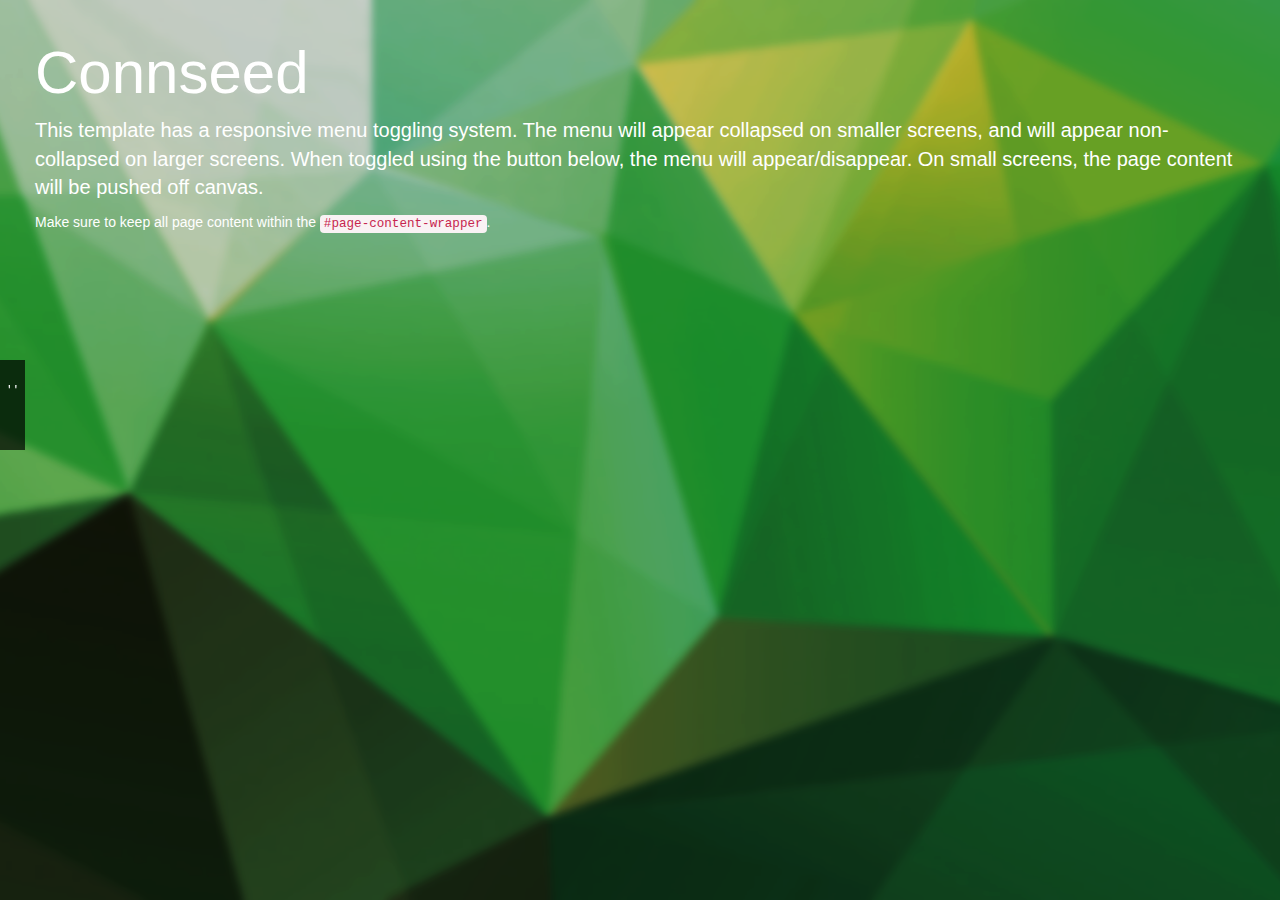
<file: index.html>
﻿<!DOCTYPE html>
<html lang="en">

<head>

    <meta charset="utf-8">
    <meta http-equiv="X-UA-Compatible" content="IE=edge">

    <meta name="viewport" content="width=device-width, shrink-to-fit=yes, initial-scale=1">
    <meta name="description" content="">
    <meta name="author" content="">

    <title>Connseed - Light&Powerful Smart Farming Solution</title>

    <!-- Bootstrap Core CSS -->
    <link href="css/bootstrap.min.css" rel="stylesheet">

    <!-- Custom CSS -->
    <link href="css/simple-sidebar.css" rel="stylesheet">
    <link href="css/fb.css" rel="stylesheet">

    <!-- HTML5 Shim and Respond.js IE8 support of HTML5 elements and media queries -->
    <!-- WARNING: Respond.js doesn't work if you view the page via file:// -->
    <!--[if lt IE 9]>
        <script src="https://oss.maxcdn.com/libs/html5shiv/3.7.0/html5shiv.js"></script>
        <script src="https://oss.maxcdn.com/libs/respond.js/1.4.2/respond.min.js"></script>
    <![endif]-->

    <style>
        body {
            height: 100%;
            margin: 0;
            overflow-x: hidden;
            overflow-y: auto;
            padding: 0;
            width: 100%;
            background: url(bg.png) repeat center center fixed;
            background-size: cover;
        }
    </style>
</head>

<body>

    <div id="wrapper">

        <!-- Sidebar -->
        <div id="sidebar-wrapper">
            <ul class="sidebar-nav">
                <li class="sidebar-brand">
                    <a href="index.html" style="color:white; font-size:30px">
                        Connseed.
                    </a>
                </li>
                <li data-animation="58">
                    <a href="account.html">계정</a>
                </li>
                <li>
                    <a href="device.html">디바이스 관리</a>
                </li>
                <li>
                    <a href="monitoring.html">모니터링</a>
                </li>
                <li>
                    <a href="analysis.html">프리미엄 분석</a>
                </li>
            </ul>


            <a href="#menu-toggle" class="float" id="menu-toggle" style="color:white;">
                <br />
                ' '
            </a>
        </div>
        <!-- /#sidebar-wrapper -->
        <!-- Page Content -->
        <div id="page-content-wrapper">
            <div class="container-fluid">
                <div class="row">
                    <div class="col-lg-12" style="color:white">
                        <h1 style="font-size:60px">Connseed</h1>
                        <p style="font-size:20px">This template has a responsive menu toggling system. The menu will appear collapsed on smaller screens, and will appear non-collapsed on larger screens. When toggled using the button below, the menu will appear/disappear. On small screens, the page content will be pushed off canvas.</p>
                        <p>Make sure to keep all page content within the <code>#page-content-wrapper</code>.</p>

                    </div>
                </div>
            </div>
        </div>
        <!-- /#page-content-wrapper -->

    </div>
    <!-- /#wrapper -->
    <!-- jQuery -->
    <script src="js/jquery.js"></script>

    <!-- Bootstrap Core JavaScript -->
    <script src="js/bootstrap.min.js"></script>

    <!-- Menu Toggle Script -->
    <script>
        $("#menu-toggle").click(function (e) {
            e.preventDefault();
            $("#wrapper").toggleClass("toggled");
        });
    </script>

    <script>
        $("#close").click(function (e) {
            e.preventDefault();
            $("#wrapper").toggleClass("toggled");
        });
    </script>

    <script>
        $("#re").click(function (e) {
            e.preventDefault();
            $("#wrapper").toggleClass("toggled");
        });
    </script>

</body>

</html>
</file>
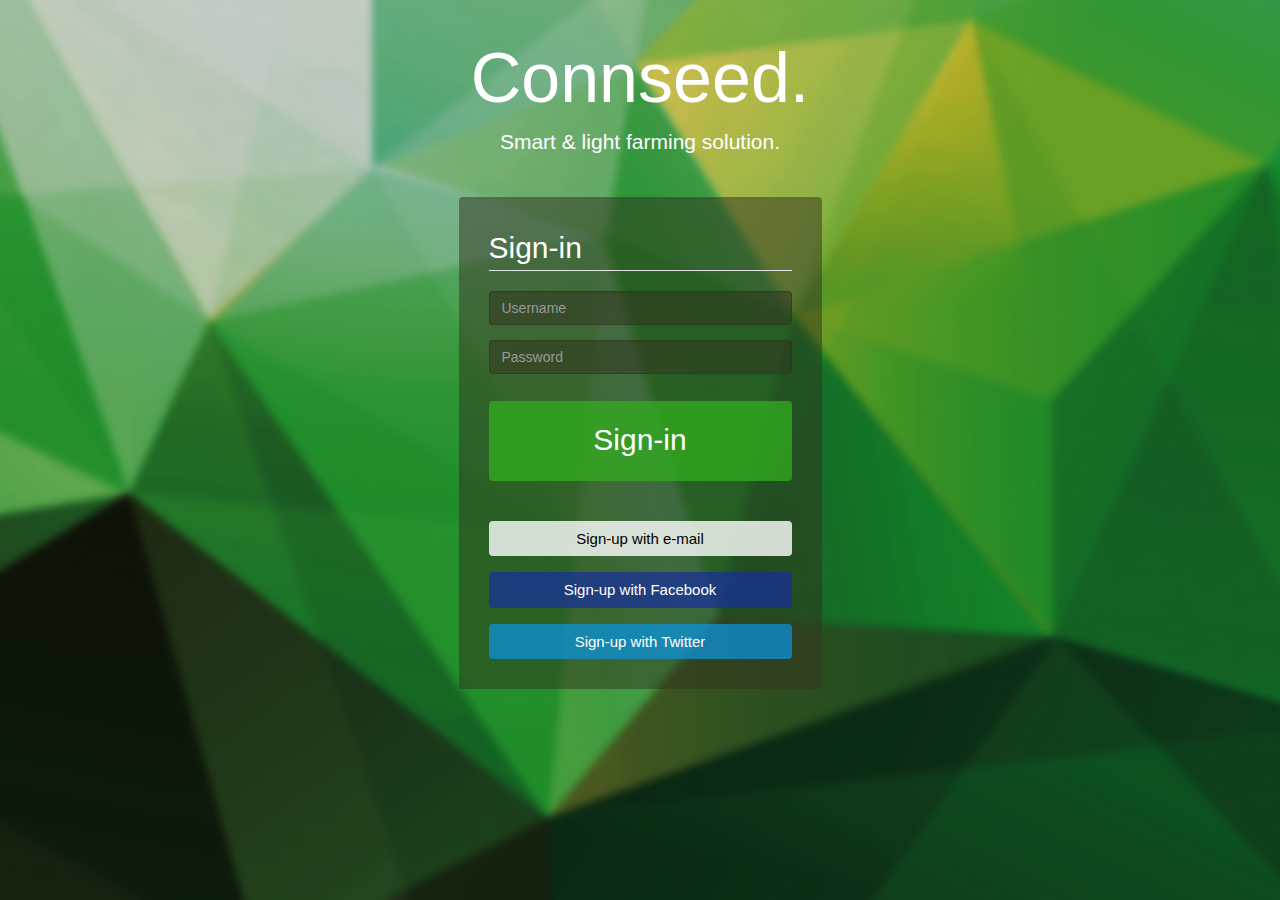
<file: account.html>
﻿<!DOCTYPE html>
<html lang="en">

<head>

    <meta charset="utf-8">

    <meta http-equiv="X-UA-Compatible" content="IE=edge">

    <meta name="viewport" content="width=device-width, shrink-to-fit=no, initial-scale=1">
    <meta name="description" content="">
    <meta name="author" content="">

    <title>Connseed - Light&Powerful Smart Farming Solution</title>

    <!-- Bootstrap Core CSS -->
    <link href="css/bootstrap.min.css" rel="stylesheet">

    <!-- Custom CSS -->
    <link href="css/simple-sidebar.css" rel="stylesheet">
    <link href="css/fb.css" rel="stylesheet">

    <!-- HTML5 Shim and Respond.js IE8 support of HTML5 elements and media queries -->
    <!-- WARNING: Respond.js doesn't work if you view the page via file:// -->
    <!--[if lt IE 9]>
        <script src="https://oss.maxcdn.com/libs/html5shiv/3.7.0/html5shiv.js"></script>
        <script src="https://oss.maxcdn.com/libs/respond.js/1.4.2/respond.min.js"></script>
    <![endif]-->

    <style>
        body {
            height: 100%;
            margin: 0;
            overflow-x: hidden;
            overflow-y: auto;
            padding: 0;
            width: 100%;
            background: url(bg.png) repeat center center fixed;
            background-size: cover;
        }
    </style>
</head>

<body>

    <div id="wrapper">

        <!-- Sidebar -->
        <!-- /#sidebar-wrapper -->
        <!-- Page Content -->
        <div id="page-content-wrapper">
            <div class="container-fluid">
                <div class="row">
                    <div class="col-lg-12">
                        <h1 style="color:white; font-size:500%; text-align:center">Connseed.</h1>
                        <p style="color:white; font-size:150%; text-align:center">Smart & light farming solution.<br /><br/></p>

                        <div class="center-aligned">
                            <div class="login-box well" style="margin:0 auto; width:30%; min-width:300px; height:50%; color:white; background-color:rgba(50, 50, 30, 0.5); border-color:rgba(0, 0, 0, 0)">
                               <form style="margin:10px" accept-charset="UTF-8" role="form" method="post" action="">
                                  <legend style="font-size:30px; color:white">Sign-in</legend>
                                  
                                  <div class="form-group" style="width:100%; float:left">
                                      <input style="background-color:rgba(50, 50, 30, 0.5); border-color:rgba(50, 50, 30, 0.5)"  name="user_id" value='' id="username" placeholder="Username" type="text" class="form-control" />
                                  </div>

                                  <div class="form-group" style="width:100%; float:left">
                                      <input style="background-color:rgba(50, 50, 30, 0.5); border-color:rgba(50, 50, 30, 0.5)" name="password" id="password" value='' placeholder="Password" type="password" class="form-control" />
                                  </div>
                                  
                                  <div style="margin-top:130px">
                                       <input style="font-size:30px; color:white; width:100%; height:80px; background-color:rgba(50, 180, 30, 0.7); border-color:rgba(0, 0, 0, 0)" type="submit" class="btn btn-default btn-login-submit btn-block m-t-md" value="Sign-in" />
                                  </div>
                                  <div style="margin-top:40px">
                                       <input style="font-size:15px; color:black; width:100%; background-color:rgba(255, 255, 255, 0.8); border-color:rgba(0, 0, 0, 0)" type="submit" class="btn btn-default btn-login-submit btn-block m-t-md" value="Sign-up with e-mail" />
                                  </div>
                                  <div style="margin-top:16px">
                                       <input style="font-size:15px; color:white; width:100%; background-color:rgba(23, 46, 160, 0.7); border-color:rgba(0, 0, 0, 0)" type="submit" class="btn btn-default btn-login-submit btn-block m-t-md" value="Sign-up with Facebook" />
                                  </div>
                                   <div style="margin-top:16px">
                                       <input style="font-size:15px; color:white; width:100%; background-color:rgba(10, 149, 229, 0.7); border-color:rgba(0, 0, 0, 0)" type="submit" class="btn btn-default btn-login-submit btn-block m-t-md" value="Sign-up with Twitter" />
                                   </div>
                                </form>
                    </div>
                </div>
            </div>
        </div>
        <!-- /#page-content-wrapper -->

    </div>
  </div>
    <!-- /#wrapper -->
    <!-- jQuery -->
    <script src="js/jquery.js"></script>

    <!-- Bootstrap Core JavaScript -->
    <script src="js/bootstrap.min.js"></script>

    <!-- Menu Toggle Script -->
    <script>
        $("#menu-toggle").click(function (e) {
            e.preventDefault();
            $("#wrapper").toggleClass("toggled");
        });
    </script>

    <script>
        $("#close").click(function (e) {
            e.preventDefault();
            $("#wrapper").toggleClass("toggled");
        });
    </script>

    <script>
        $("#re").click(function (e) {
            e.preventDefault();
            $("#wrapper").toggleClass("toggled");
        });
    </script>

</body>

</html>
</file>
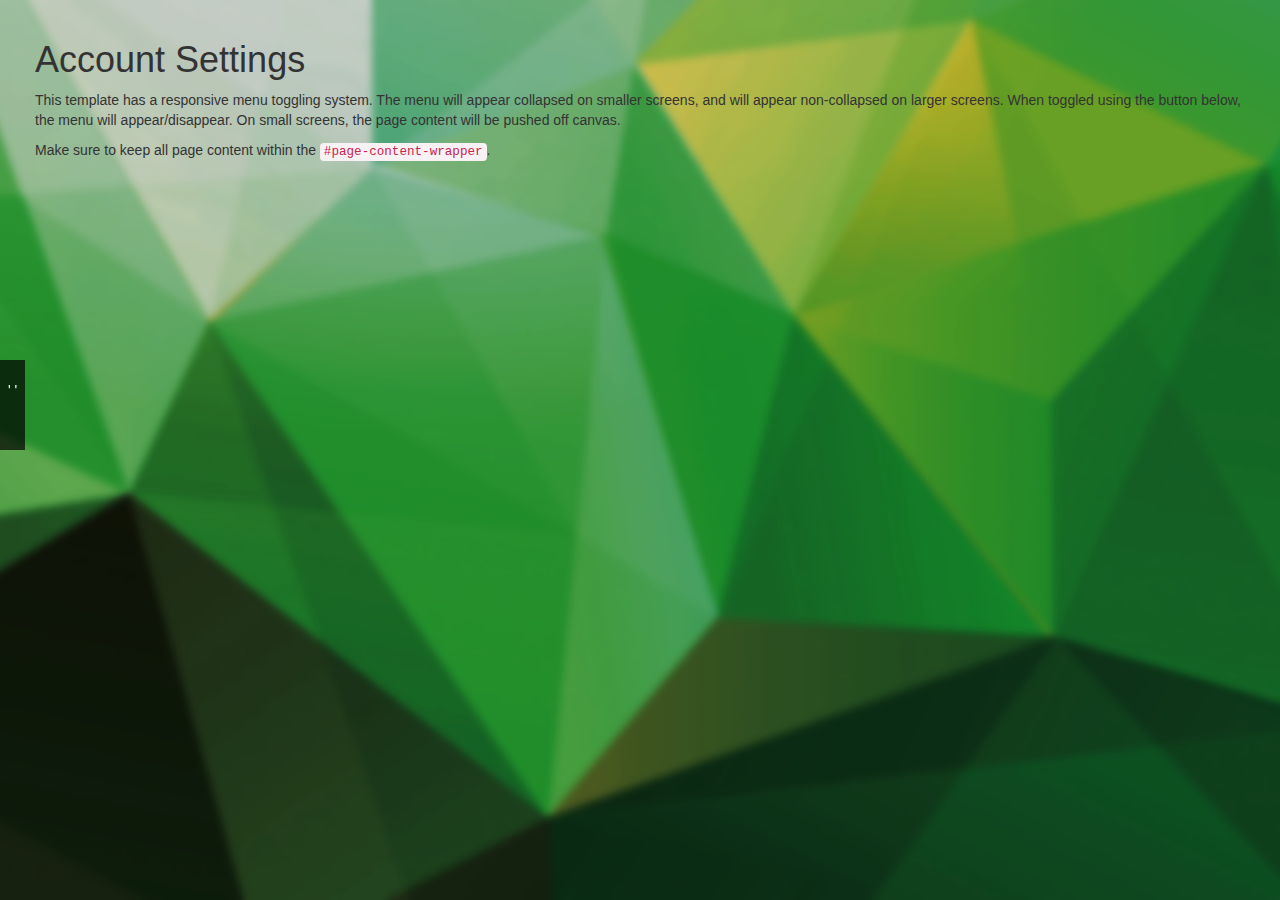
<file: accountinfo.html>
﻿<!DOCTYPE html>
<html lang="en">

<head>

    <meta charset="utf-8">

    <meta http-equiv="X-UA-Compatible" content="IE=edge">

    <meta name="viewport" content="width=device-width, shrink-to-fit=no, initial-scale=1">
    <meta name="description" content="">
    <meta name="author" content="">

    <title>Connseed - Light&Powerful Smart Farming Solution</title>

    <!-- Bootstrap Core CSS -->
    <link href="css/bootstrap.min.css" rel="stylesheet">

    <!-- Custom CSS -->
    <link href="css/simple-sidebar.css" rel="stylesheet">
    <link href="css/fb.css" rel="stylesheet">

    <!-- HTML5 Shim and Respond.js IE8 support of HTML5 elements and media queries -->
    <!-- WARNING: Respond.js doesn't work if you view the page via file:// -->
    <!--[if lt IE 9]>
        <script src="https://oss.maxcdn.com/libs/html5shiv/3.7.0/html5shiv.js"></script>
        <script src="https://oss.maxcdn.com/libs/respond.js/1.4.2/respond.min.js"></script>
    <![endif]-->

    <style>
        body {
            height: 100%;
            margin: 0;
            overflow-x: hidden;
            overflow-y: auto;
            padding: 0;
            width: 100%;
            background: url(bg.png) repeat center center fixed;
            background-size: cover;
        }
    </style>
</head>

<body>

    <div id="wrapper">

        <!-- Sidebar -->
        <div id="sidebar-wrapper">
            <ul class="sidebar-nav">
                <li class="sidebar-brand">
                    <a href="index.html" style="color:white; font-size:30px">
                        Connseed.
                    </a>
                </li>
                <li>
                    <a href="account.html">계정</a>
                </li>
                <li>
                    <a href="device.html">디바이스 관리</a>
                </li>
                <li>
                    <a href="monitoring.html">모니터링</a>
                </li>
                <li>
                    <a href="analysis.html">프리미엄 분석</a>
                </li>
            </ul>


            <a href="#menu-toggle" class="float" id="menu-toggle" style="color:white;">
                <br />
                ' '
            </a>
        </div>
        <!-- /#sidebar-wrapper -->
        <!-- Page Content -->
        <div id="page-content-wrapper">
            <div class="container-fluid">
                <div class="row">
                    <div class="col-lg-12">
                        <h1>Account Settings</h1>
                        <p>This template has a responsive menu toggling system. The menu will appear collapsed on smaller screens, and will appear non-collapsed on larger screens. When toggled using the button below, the menu will appear/disappear. On small screens, the page content will be pushed off canvas.</p>
                        <p>Make sure to keep all page content within the <code>#page-content-wrapper</code>.</p>
                    </div>
                </div>
            </div>
        </div>
        <!-- /#page-content-wrapper -->

    </div>
    <!-- /#wrapper -->
    <!-- jQuery -->
    <script src="js/jquery.js"></script>

    <!-- Bootstrap Core JavaScript -->
    <script src="js/bootstrap.min.js"></script>

    <!-- Menu Toggle Script -->
    <script>
        $("#menu-toggle").click(function (e) {
            e.preventDefault();
            $("#wrapper").toggleClass("toggled");
        });
    </script>

    <script>
        $("#close").click(function (e) {
            e.preventDefault();
            $("#wrapper").toggleClass("toggled");
        });
    </script>

    <script>
        $("#re").click(function (e) {
            e.preventDefault();
            $("#wrapper").toggleClass("toggled");
        });
    </script>

</body>

</html>
</file>
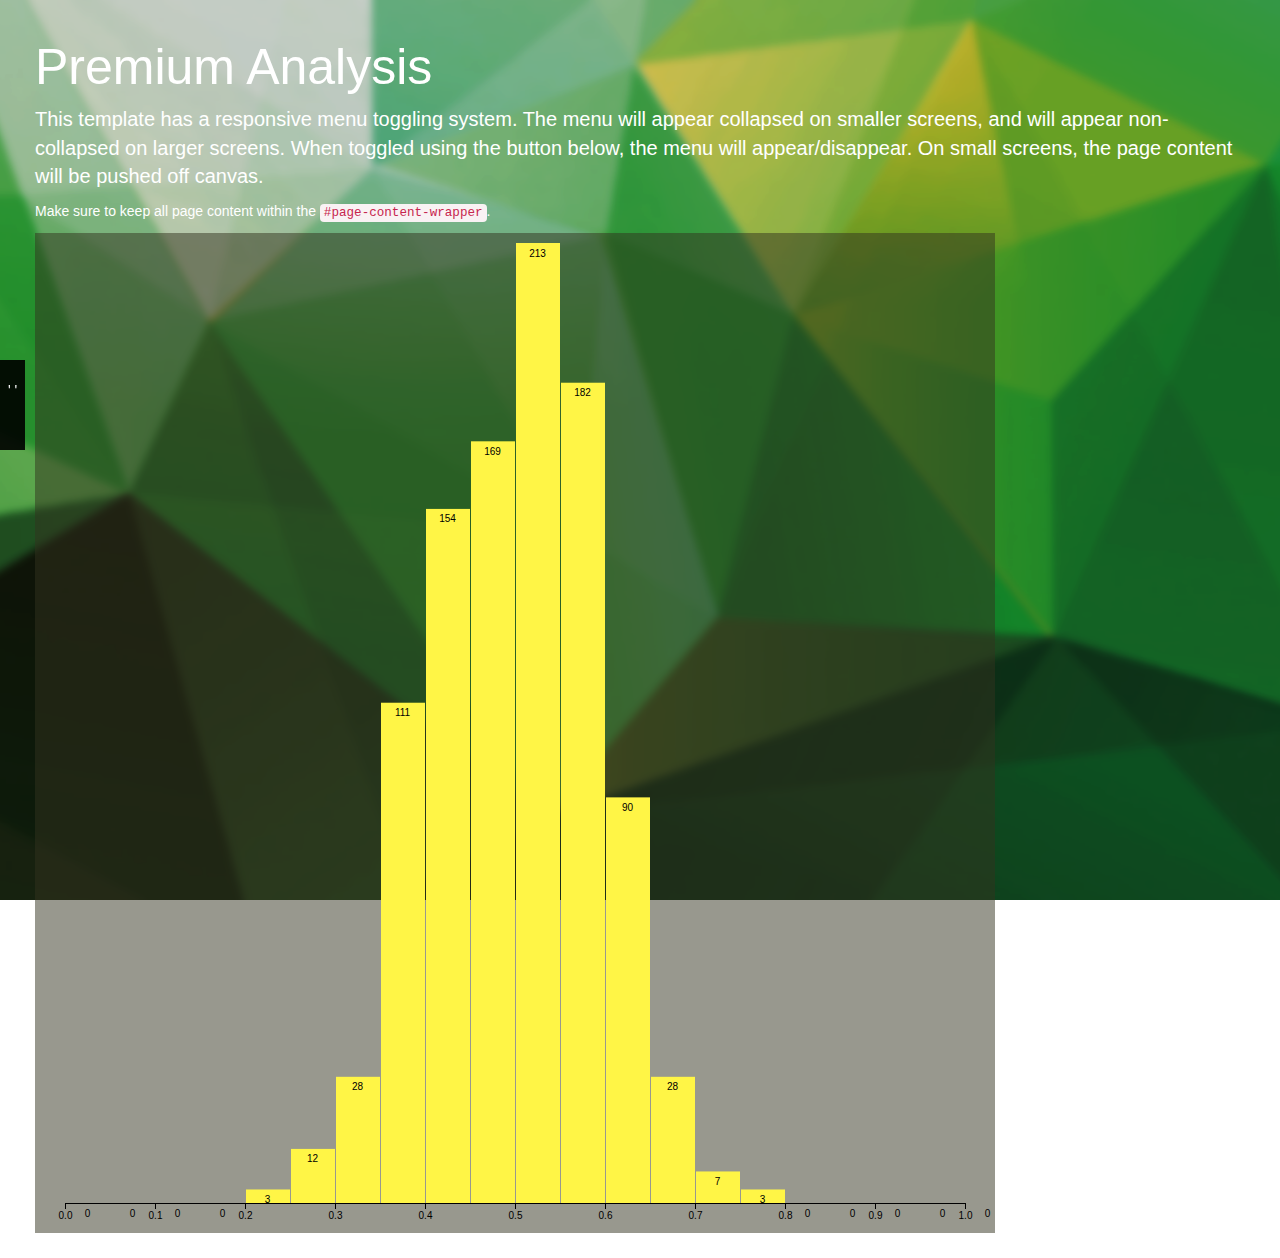
<file: analysis.html>
﻿<!DOCTYPE html>
<html lang="en">
<head>
    <meta charset="utf-8">
    <meta http-equiv="X-UA-Compatible" content="IE=edge">
    <meta name="viewport" content="width=device-width, shrink-to-fit=yes, initial-scale=1">
    <meta name="description" content="">
    <meta name="author" content="">

    <title>Connseed - Light&Powerful Smart Farming Solution</title>
    <!-- Bootstrap Core CSS -->
    <link href="css/bootstrap.min.css" rel="stylesheet">
    <!-- Custom CSS -->
    <link href="css/simple-sidebar.css" rel="stylesheet">
    <link href="css/fb.css" rel="stylesheet">

    <!-- HTML5 Shim and Respond.js IE8 support of HTML5 elements and media queries -->
    <!-- WARNING: Respond.js doesn't work if you view the page via file:// -->
    <!--[if lt IE 9]>
        <script src="https://oss.maxcdn.com/libs/html5shiv/3.7.0/html5shiv.js"></script>
        <script src="https://oss.maxcdn.com/libs/respond.js/1.4.2/respond.min.js"></script>
    <![endif]-->

    <style>
        .bar rect {
            fill: rgba(255, 245, 70, 1);
        }

        .bar text {
            fill: #000;
            font: 10px sans-serif;
        }
        body {
            height: 100%;
            margin: 0;
            overflow-x: hidden;
            overflow-y: auto;
            padding: 0;
            width: 100%;
            background: url(bg.png) repeat center center fixed;
            background-size: cover;
        }
    </style>
</head>

<body>
    <div id="wrapper">
        <!-- Sidebar -->
        <div id="sidebar-wrapper">
            <ul class="sidebar-nav">
                <li class="sidebar-brand">
                    <a href="index.html" style="color:white; font-size:30px">
                        Connseed.
                    </a>
                </li>
                <li>
                    <a href="account.html">계정</a>
                </li>
                <li>
                    <a href="device.html">디바이스 관리</a>
                </li>
                <li>
                    <a href="monitoring.html">모니터링</a>
                </li>
                <li>
                    <a href="analysis.html">프리미엄 분석</a>
                </li>
            </ul>


            <a href="#menu-toggle" class="float" id="menu-toggle" style="color:white;">
                <br />
                ' '
            </a>
        </div>
        <!-- /#sidebar-wrapper -->
        <!-- Page Content -->
        <div id="page-content-wrapper">
            <div class="container-fluid">
                <div class="row">
                    <div class="col-lg-12">
                        <h1 style="font-size:50px; color:white">Premium Analysis</h1>
                        <p style="font-size:20px; color:white">This template has a responsive menu toggling system. The menu will appear collapsed on smaller screens, and will appear non-collapsed on larger screens. When toggled using the button below, the menu will appear/disappear. On small screens, the page content will be pushed off canvas.</pstyle="font-size:30px;>
                        <p style="color:white">Make sure to keep all page content within the <code>#page-content-wrapper</code>.</p>


                        <svg width="960" height="1000"  style="background-color:rgba(50, 50, 30, 0.5)"></svg>
                        <script src="js/d3.min.js"></script>
                        <script type="text/javascript" src="histo_script.js"></script>

                        <a href="#" class="float">
                            <i class="fl"></i>
                        </a>

                    </div>
                </div>
            </div>
        </div>
        <!-- /#page-content-wrapper -->
    </div>
    <!-- /#wrapper -->
    <!-- jQuery -->
    <script src="js/jquery.js"></script>
    <!-- Bootstrap Core JavaScript -->
    <script src="js/bootstrap.min.js"></script>
    <!-- Menu Toggle Script -->
    <script>
        $("#menu-toggle").click(function (e) {
            e.preventDefault();
            $("#wrapper").toggleClass("toggled");
        });
    </script>
    <script>
        $("#close").click(function (e) {
            e.preventDefault();
            $("#wrapper").toggleClass("toggled");
        });
    </script>
    <script>
        $("#re").click(function (e) {
            e.preventDefault();
            $("#wrapper").toggleClass("toggled");
        });
    </script>
</body>
</html>
</file>
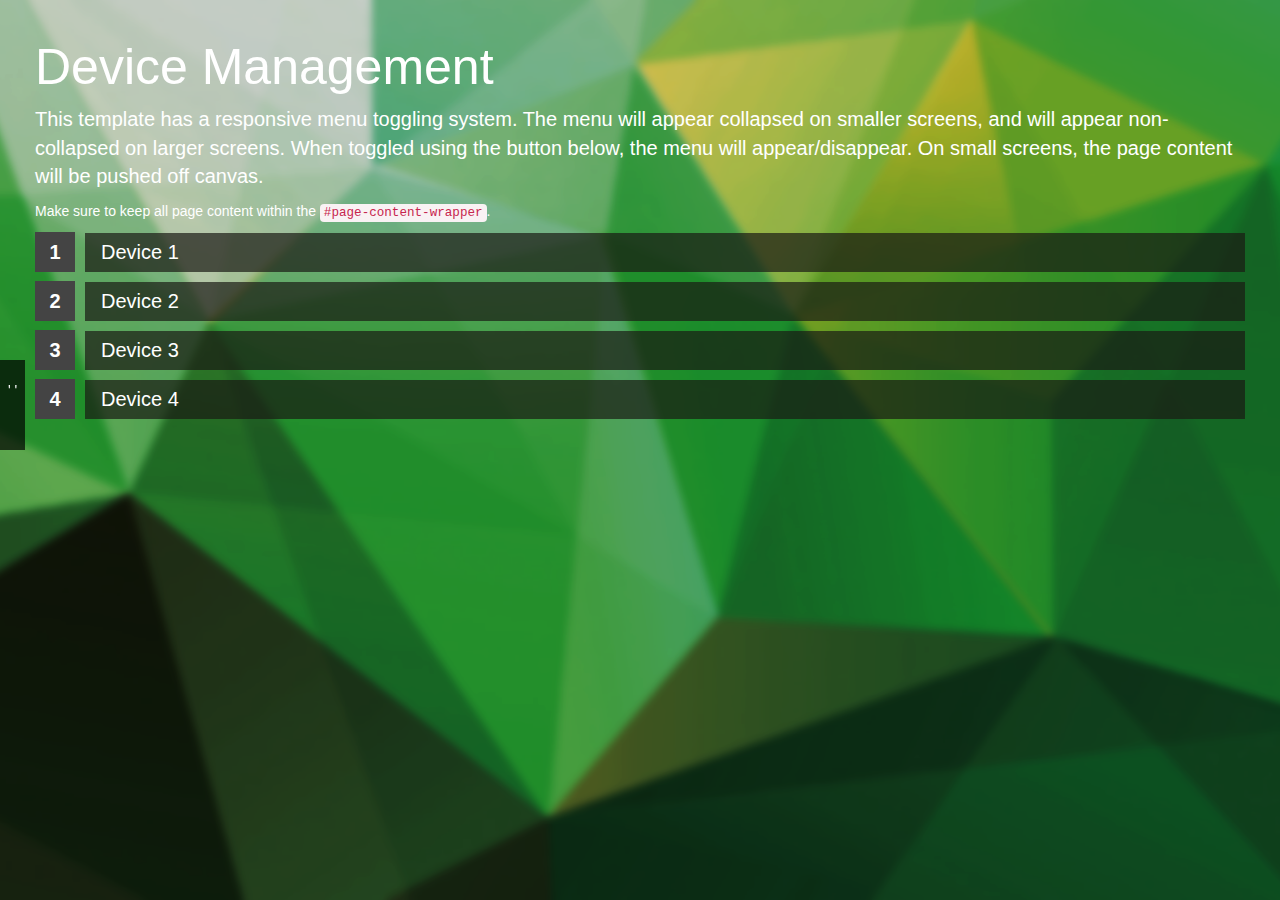
<file: device.html>
﻿<!DOCTYPE html>
<html lang="en">

<head>

    <meta charset="utf-8">

    <meta http-equiv="X-UA-Compatible" content="IE=edge">

    <meta name="viewport" content="width=device-width, shrink-to-fit=no, initial-scale=1">
    <meta name="description" content="">
    <meta name="author" content="">

    <title>Connseed - Light&Powerful Smart Farming Solution</title>

    <!-- Bootstrap Core CSS -->
    <link href="css/bootstrap.min.css" rel="stylesheet">

    <!-- Custom CSS -->
    <link href="css/simple-sidebar.css" rel="stylesheet">

    <link href="css/devlist.css" rel="stylesheet">

    <link href="css/fb.css" rel="stylesheet">

    <!-- HTML5 Shim and Respond.js IE8 support of HTML5 elements and media queries -->
    <!-- WARNING: Respond.js doesn't work if you view the page via file:// -->
    <!--[if lt IE 9]>
        <script src="https://oss.maxcdn.com/libs/html5shiv/3.7.0/html5shiv.js"></script>
        <script src="https://oss.maxcdn.com/libs/respond.js/1.4.2/respond.min.js"></script>
    <![endif]-->
    <style>
        body {
            height: 100%;
            margin: 0;
            overflow-x: hidden;
            overflow-y: auto;
            padding: 0;
            width: 100%;
            background: url(bg.png) repeat center center fixed;
            background-size: cover;
        }
    </style>
</head>

<body>
    <div id="wrapper">
        <!-- Sidebar -->
        <div id="sidebar-wrapper">
            <ul class="sidebar-nav">
                <li class="sidebar-brand">
                    <a href="index.html" style="color:white; font-size:30px">
                        Connseed.
                    </a>
                </li>
                <li>
                    <a href="account.html">계정</a>
                </li>
                <li>
                    <a href="device.html">디바이스 관리</a>
                </li>
                <li>
                    <a href="monitoring.html">모니터링</a>
                </li>
                <li>
                    <a href="analysis.html">프리미엄 분석</a>
                </li>
            </ul>


            <a href="#menu-toggle" class="float" id="menu-toggle" style="color:white;">
                <br />
                ' '
            </a>
        </div>
        <!-- /#sidebar-wrapper -->
        <!-- Page Content -->
        <div id="page-content-wrapper">
            <div class="container-fluid">
                <div class="row">
                    <div class="col-lg-12">
                        <h1 style="font-size:50px; color:white">Device Management</h1>
                        <p style="font-size:20px; color:white">This template has a responsive menu toggling system. The menu will appear collapsed on smaller screens, and will appear non-collapsed on larger screens. When toggled using the button below, the menu will appear/disappear. On small screens, the page content will be pushed off canvas.</pstyle="font-size:30px;>
                        <p style="color:white">Make sure to keep all page content within the <code>#page-content-wrapper</code>.</p>

                        <div>
                            <script>
                                $.get('http://169.56.126.151/Data/GetRawData?device=1', function (data) { $('.result').html(data); alert('Load was performed.'); });
                            </script>
                        </div>

                        <ol>
                            <li class="rectangle-list">
                                <a>Device 1</a>
                                <ul class="hide">
                                    <li><div style="background-color:rgba(50, 50, 30, 0.5); "></div></li>
                                    <li><a href="">ID : d5</a></li>
                                    <li><a href="">POS : D-5C Area (학교 뒷산)</a></li>
                                    <li><a href="">BAT : 70%</a></li>
                                </ul>
                            </li>
                            <li class="rectangle-list">
                                <a>Device 2</a>
                                <ul class="hide">
                                    <li><a href="">d3</a></li>
                                    <li><a href="">POS : D-3C Area (학교 뒷산)</a></li>
                                    <li><a href="">BAT : 70%</a></li>
                                </ul>
                            </li>
                            <li class="rectangle-list">
                                <a>Device 3</a>
                                <ul class="hide">
                                    <li><a href="">ID : d2</a></li>
                                    <li><a href="">POS : D-3C Area (학교 뒷산)</a></li>
                                    <li><a href="">BAT : 70%</a></li>
                                </ul>
                            </li>
                            <li class="rectangle-list">
                                <a>Device 4</a>
                                <ul class="hide">
                                    <li><a href="">ID : d1</a></li>
                                    <li><a href="">POS : D-3C Area (학교 뒷산)</a></li>
                                    <li><a href="">BAT : 70%</a></li>
                                </ul>
                            </li>
                        </ol>

                    </div>
                </div>
            </div>
        </div>
        <!-- /#page-content-wrapper -->
    </div>
    <!-- /#wrapper -->
    <!-- jQuery -->
    <script src="js/jquery.js"></script>
    <!-- Bootstrap Core JavaScript -->
    <script src="js/bootstrap.min.js"></script>
    <!-- Menu Toggle Script -->
    <script>
        $("#menu-toggle").click(function (e) {
            e.preventDefault();
            $("#wrapper").toggleClass("toggled");
        });
    </script>
    <script>
        $("#close").click(function (e) {
            e.preventDefault();
            $("#wrapper").toggleClass("toggled");
        });
    </script>
    <script>
        $("#re").click(function (e) {
            e.preventDefault();
            $("#wrapper").toggleClass("toggled");
        });
    </script>

    <script type="text/javascript" language="JavaScript">
        // html dom 이 다 로딩된 후 실행된다.
        $(document).ready(function () {
            // memu 클래스 바로 하위에 있는 a 태그를 클릭했을때
            $(".rectangle-list>a").click(function () {
                // 현재 클릭한 태그가 a 이기 때문에
                // a 옆의 태그중 ul 태그에 hide 클래스 태그를 넣던지 빼던지 한다.
                $(this).next("ul").toggleClass("hide");
            });
        });
    </script>

</body>

</html>
</file>
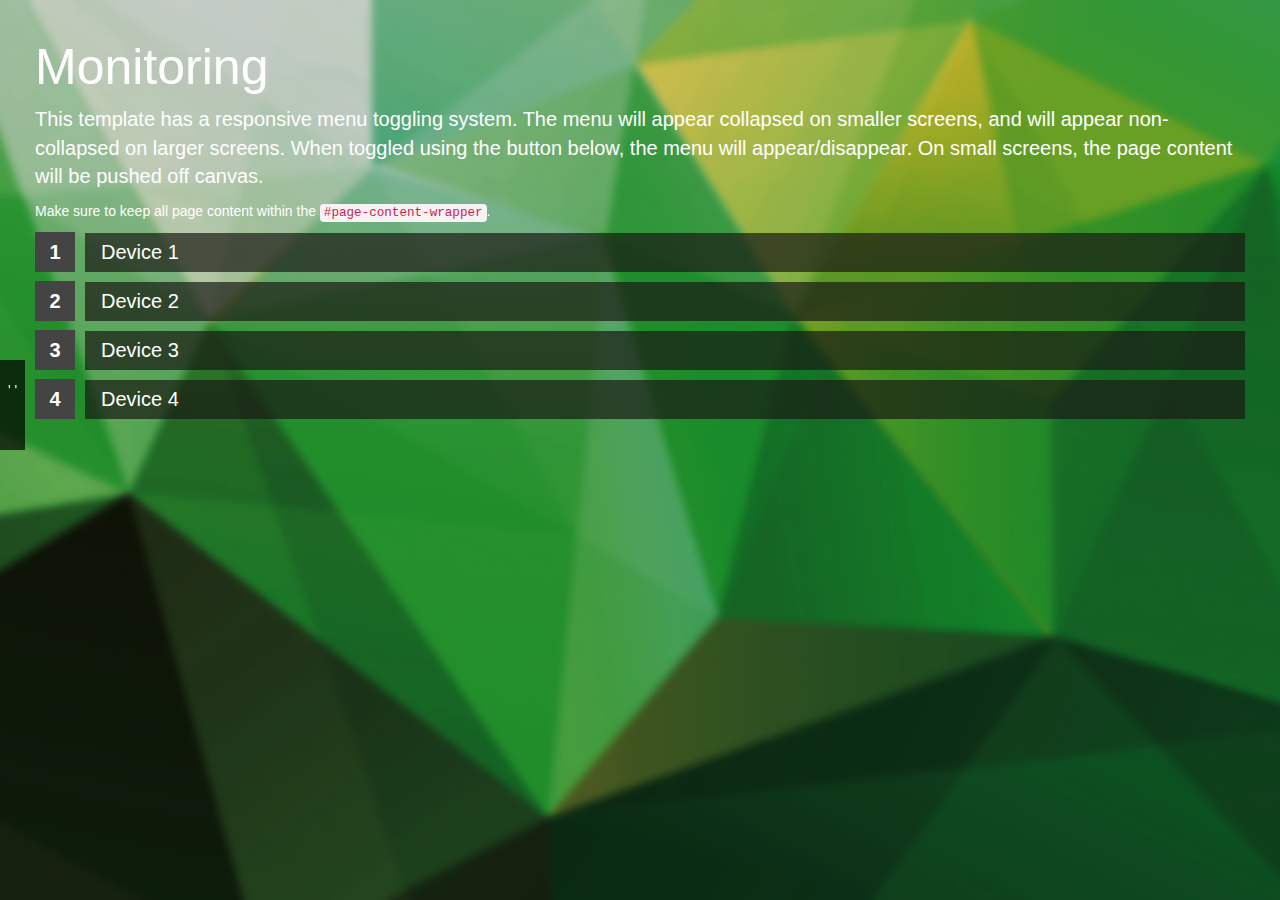
<file: monitoring.html>
﻿<!DOCTYPE html>
<html lang="en">

<head>

    <meta charset="utf-8">

    <meta http-equiv="X-UA-Compatible" content="IE=edge">

    <meta name="viewport" content="width=device-width, shrink-to-fit=no, initial-scale=1">
    <meta name="description" content="">
    <meta name="author" content="">



    <title>Connseed - Light&Powerful Smart Farming Solution</title>

    <!-- Bootstrap Core CSS -->
    <link href="css/bootstrap.min.css" rel="stylesheet">

    <!-- Custom CSS -->
    <link href="css/simple-sidebar.css" rel="stylesheet">
    <link href="css/fb.css" rel="stylesheet">
    <link href="css/devlist.css" rel="stylesheet">

    <!-- HTML5 Shim and Respond.js IE8 support of HTML5 elements and media queries -->
    <!-- WARNING: Respond.js doesn't work if you view the page via file:// -->
    <!--[if lt IE 9]>
        <script src="https://oss.maxcdn.com/libs/html5shiv/3.7.0/html5shiv.js"></script>
        <script src="https://oss.maxcdn.com/libs/respond.js/1.4.2/respond.min.js"></script>
    <![endif]-->

    <style>
        body {
            height: 100%;
            margin: 0;
            overflow-x: hidden;
            overflow-y: auto;
            padding: 0;
            width: 100%;
            background: url(bg.png) repeat center center fixed;
            background-size: cover;
        }
    </style>
    <style>
        .bar rect {
            fill: rgba(255, 245, 70, 1);
        }

        .barnow rect {
            fill: rgba(255, 105, 70, 1);
        }

        .bar text {
            fill: #000;
            font: 10px sans-serif;
        }

        body {
            height: 100%;
            margin: 0;
            overflow-x: hidden;
            overflow-y: auto;
            padding: 0;
            width: 100%;
            background: url(bg.png) repeat center center fixed;
            background-size: cover;
        }
    </style>
</head>

<body>

    <div id="wrapper">

        <!-- Sidebar -->
        <div id="sidebar-wrapper">
            <ul class="sidebar-nav">
                <li class="sidebar-brand">
                    <a href="index.html" style="color:white; font-size:30px">
                        Connseed.
                    </a>
                </li>
                <li>
                    <a href="account.html">계정</a>
                </li>
                <li>
                    <a href="device.html">디바이스 관리</a>
                </li>
                <li>
                    <a href="monitoring.html">모니터링</a>
                </li>
                <li>
                    <a href="analysis.html">프리미엄 분석</a>
                </li>
            </ul>


            <a href="#menu-toggle" class="float" id="menu-toggle" style="color:white;">
                <br />
                ' '
            </a>
        </div>
        <!-- /#sidebar-wrapper -->
        <!-- Page Content -->
        <div id="page-content-wrapper">
            <div class="container-fluid">
                <div class="row">
                    <div class="col-lg-12">
                        <h1 style="color:white; font-size:50px">Monitoring</h1>
                        <p style="color:white; font-size:20px">This template has a responsive menu toggling system. The menu will appear collapsed on smaller screens, and will appear non-collapsed on larger screens. When toggled using the button below, the menu will appear/disappear. On small screens, the page content will be pushed off canvas.</p>
                        <p style="color:white">Make sure to keep all page content within the <code>#page-content-wrapper</code>.</p>
                        <ol>
                            <li class="rectangle-list">
                                <a>Device 1</a>
                                <ul class="hide">
                                    <li><a href="">TMP : 50ºC</a></li>
                                    <li><a href="">HUM : 75%</a></li>
                                    <li><a href="">WTR : 40%</a></li>
                                    <li><a href="">BRI : 710Lx</a></li>
                                </ul>
                            </li>
                            <li class="rectangle-list">
                                <a>Device 2</a>
                                <ul class="hide">
                                    <li><a href="">TMP : 23ºC</a></li>
                                    <li><a href="">HUM : 70%</a></li>
                                    <li><a href="">WTR : 20%</a></li>
                                    <li><a href="">BRI : 700Lx</a></li>
                                </ul>
                            </li>
                            <li class="rectangle-list">
                                <a>Device 3</a>
                                <ul class="hide">
                                    <li><a href="">TMP : 41ºC</a></li>
                                    <li><a href="">
                                            <svg width="500" height="500" style="background-color:rgba(50, 50, 30, 0)"></svg>
                                            <script src="js/d3.min.js"></script>
                                            <script type="text/javascript" src="monitor.js"></script>
                                            HUM : 71%<br />
                                        </a></li>
                                    <li><a href="">WTR : 60%</a></li>
                                    <li><a href="">BRI : 540Lx</a></li>
                                </ul>
                            </li>
                            <li class="rectangle-list">
                                <a>Device 4</a>
                                <ul class="hide">
                                    <li><a href="">TMP : 29ºC</a></li>
                                    <li><a href="">HUM : 56%</a></li>
                                    <li><a href="">WTR : 58%</a></li>
                                    <li><a href="">BRI : 220Lx</a></li>
                                </ul>
                            </li>
                        </ol>
                    </div>
                </div>
            </div>
        </div>
        <!-- /#page-content-wrapper -->

    </div>
    <!-- /#wrapper -->
    <!-- jQuery -->
    <script src="js/jquery.js"></script>

    <!-- Bootstrap Core JavaScript -->
    <script src="js/bootstrap.min.js"></script>

    <!-- Menu Toggle Script -->
    <script>
        $("#menu-toggle").click(function (e) {
            e.preventDefault();
            $("#wrapper").toggleClass("toggled");
        });
    </script>

    <script>
        $("#close").click(function (e) {
            e.preventDefault();
            $("#wrapper").toggleClass("toggled");
        });
    </script>

    <script>
        $("#re").click(function (e) {
            e.preventDefault();
            $("#wrapper").toggleClass("toggled");
        });
    </script>

    <script type="text/javascript" language="JavaScript">
        // html dom 이 다 로딩된 후 실행된다.
        $(document).ready(function () {
            // memu 클래스 바로 하위에 있는 a 태그를 클릭했을때
            $(".rectangle-list>a").click(function () {
                // 현재 클릭한 태그가 a 이기 때문에
                // a 옆의 태그중 ul 태그에 hide 클래스 태그를 넣던지 빼던지 한다.
                $(this).next("ul").toggleClass("hide");
            });
        });
    </script>


</body>

</html>
</file>
<file: css/fb.css>
.float{
	position:fixed;
	width:2.5rem;
	height:10%;
    top:40%;
	left:0px;
	background-color:rgba(0, 2, 0, 0.7);
	color:rgba(255, 0, 0, 1);
	text-align:center;
}
</file>
<file: css/simple-sidebar.css>
/*!
 * Start Bootstrap - Simple Sidebar (http://startbootstrap.com/)
 * Copyright 2013-2016 Start Bootstrap
 * Licensed under MIT (https://github.com/BlackrockDigital/startbootstrap/blob/gh-pages/LICENSE)
 */

 body {
    overflow-x: hidden;
 }

/* Toggle Styles */

#wrapper {
    padding-left: 0;
    -webkit-transition: all 0.5s ease;
    -moz-transition: all 0.5s ease;
    -o-transition: all 0.5s ease;
    transition: all 0.5s ease;
}

#wrapper.toggled {
    padding-left: 250px;
}

#sidebar-wrapper {
    z-index: 1000;
    position: fixed;
    left: 250px;
    width: 0;
    height: 100%;
    margin-left: -250px;
    overflow-y: auto;
    background: rgba(0, 2, 0, 0.7);
    -webkit-transition: all 0.5s ease;
    -moz-transition: all 0.5s ease;
    -o-transition: all 0.5s ease;
    transition: all 0.5s ease;
}

#wrapper.toggled #sidebar-wrapper {
    width: 250px;
}

#page-content-wrapper {
    width: 100%;
    position: absolute;
    padding: 15px;
}

#wrapper.toggled #page-content-wrapper {
    position: absolute;
    margin-right: -250px;
}

/* Sidebar Styles */

.sidebar-nav {
    position: absolute;
    top: 0;
    width: 250px;
    margin: 0;
    padding: 0;
    list-style: none;
}

.sidebar-nav li {
    text-indent: 20px;
    line-height: 40px;
}

.sidebar-nav li a {
    display: block;
    text-decoration: none;
    color: #999999;
}

.sidebar-nav li a:hover {
    text-decoration: none;
    color: #fff;
    background: rgba(25,255,55,0.2);
}

.sidebar-nav li a:active,
.sidebar-nav li a:focus {
    text-decoration: none;
}

.sidebar-nav > .sidebar-brand {
    height: 70px;
    font-size: 30px;
    line-height: 70px;
}

.sidebar-nav > .sidebar-brand a {
    color: #999999;
}

.sidebar-nav > .sidebar-brand a:hover {
    color: #FFF;
    background: none;
}

@media(min-width:768px) {
    #wrapper {
        padding-left: 0;
    }

    #wrapper.toggled {
        padding-left: 250px;
    }

    #sidebar-wrapper {
        width: 0;
    }

    #wrapper.toggled #sidebar-wrapper {
        width: 250px;
    }

    #page-content-wrapper {
        padding: 20px;
        position: relative;
    }

    #wrapper.toggled #page-content-wrapper {
        position: relative;
        margin-right: 0;
    }
}
</file>
<file: css/devlist.css>
ol {
    counter-reset: li; /* Initiate a counter */
    list-style: none; /* Remove default numbering */
    *list-style: decimal; /* Keep using default numbering for IE6/7 */
    font: 15px 'helvetica';
    padding: 0;
    margin-bottom: 4em;
    /*text-shadow: 0 1px 0 rgba(255,255,255,.5);*/
}

ol ol {
    margin: 0 0 0 2em; /* Add some left margin for inner lists */
}

ol ul{
    margin: 0 0 0 2em; /* Add some left margin for inner lists */
}

ul {
    counter-reset: li; /* Initiate a counter */
    list-style: none; /* Remove default numbering */
    *list-style: decimal; /* Keep using default numbering for IE6/7 */
    font: 15px 'helvetica';
    padding: 0;
    margin-bottom: 4em;
    /*text-shadow: 0 1px 0 rgba(255,255,255,.5);*/
}

ul ul {
    margin: 0 0 0 2em; /* Add some left margin for inner lists */
}


.rectangle-list a{
    position: relative;
    display: block;
    padding: .4em .4em .4em .8em;
    *padding: .4em;
    margin: .5em 0 .5em 2.5em;
    background: rgba(25, 25, 20, 0.7);
    /*color: #444;*/
    text-decoration: none;
    transition: all .3s ease-out;   

    color:white;
    font-size:20px;

    cursor:pointer;
}

.rectangle-list a:hover{
    background: rgba(50, 50, 40, 0.9);
}   

.rectangle-list a:before{
    content: counter(li);
    counter-increment: li;
    position: absolute; 
    left: -2.5em;
    top: 50%;
    margin-top: -1em;
    background: #444;  /*button*/
    height: 2em;
    width: 2em;
    line-height: 2em;
    text-align: center;
    font-weight: bold;
}

.rectangle-list a:after{
    position: absolute; 
    content: '';
    border: .5em solid transparent;
    left: -1em;
    top: 50%;
    margin-top: -.5em;
    transition: all .3s ease-out;               
}

.rectangle-list a:hover:after{
    left: -.5em;
    border-left-color: #444;             
}

hide{
    display:none;
}
</file>
